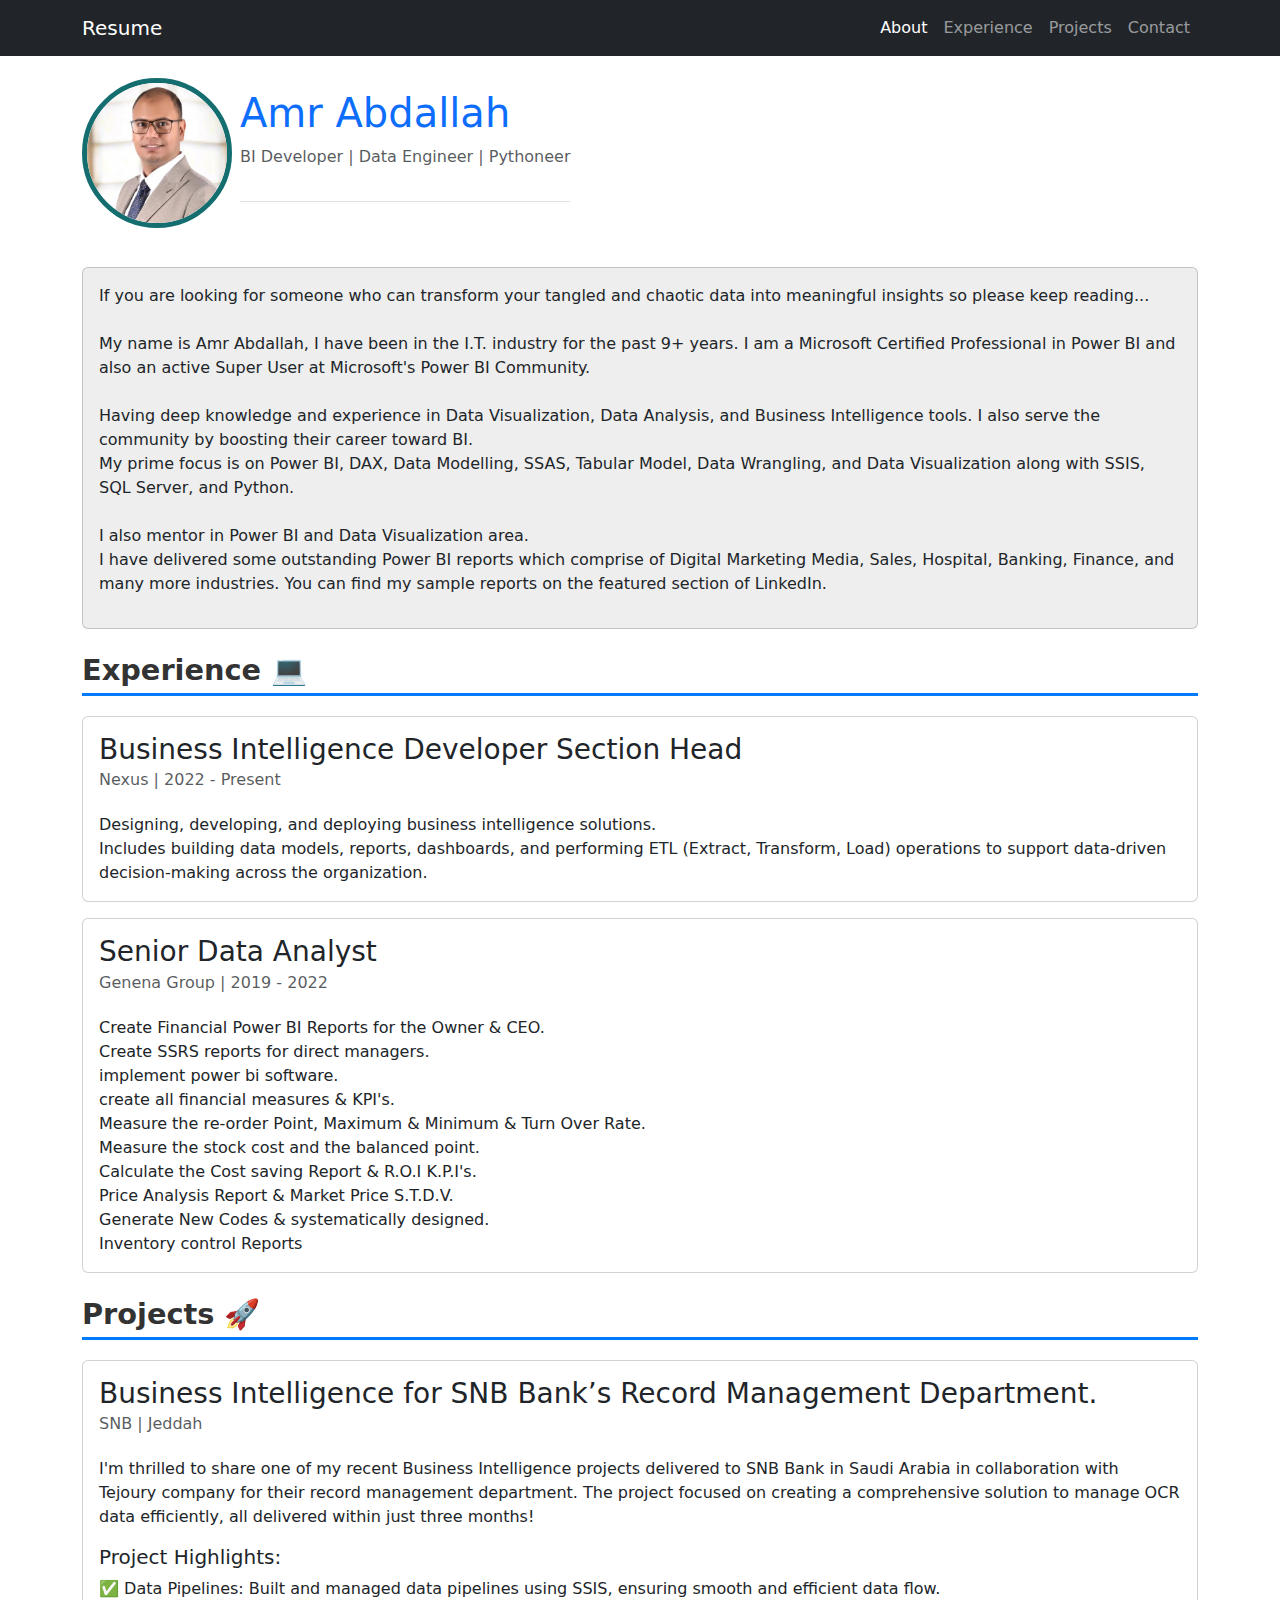
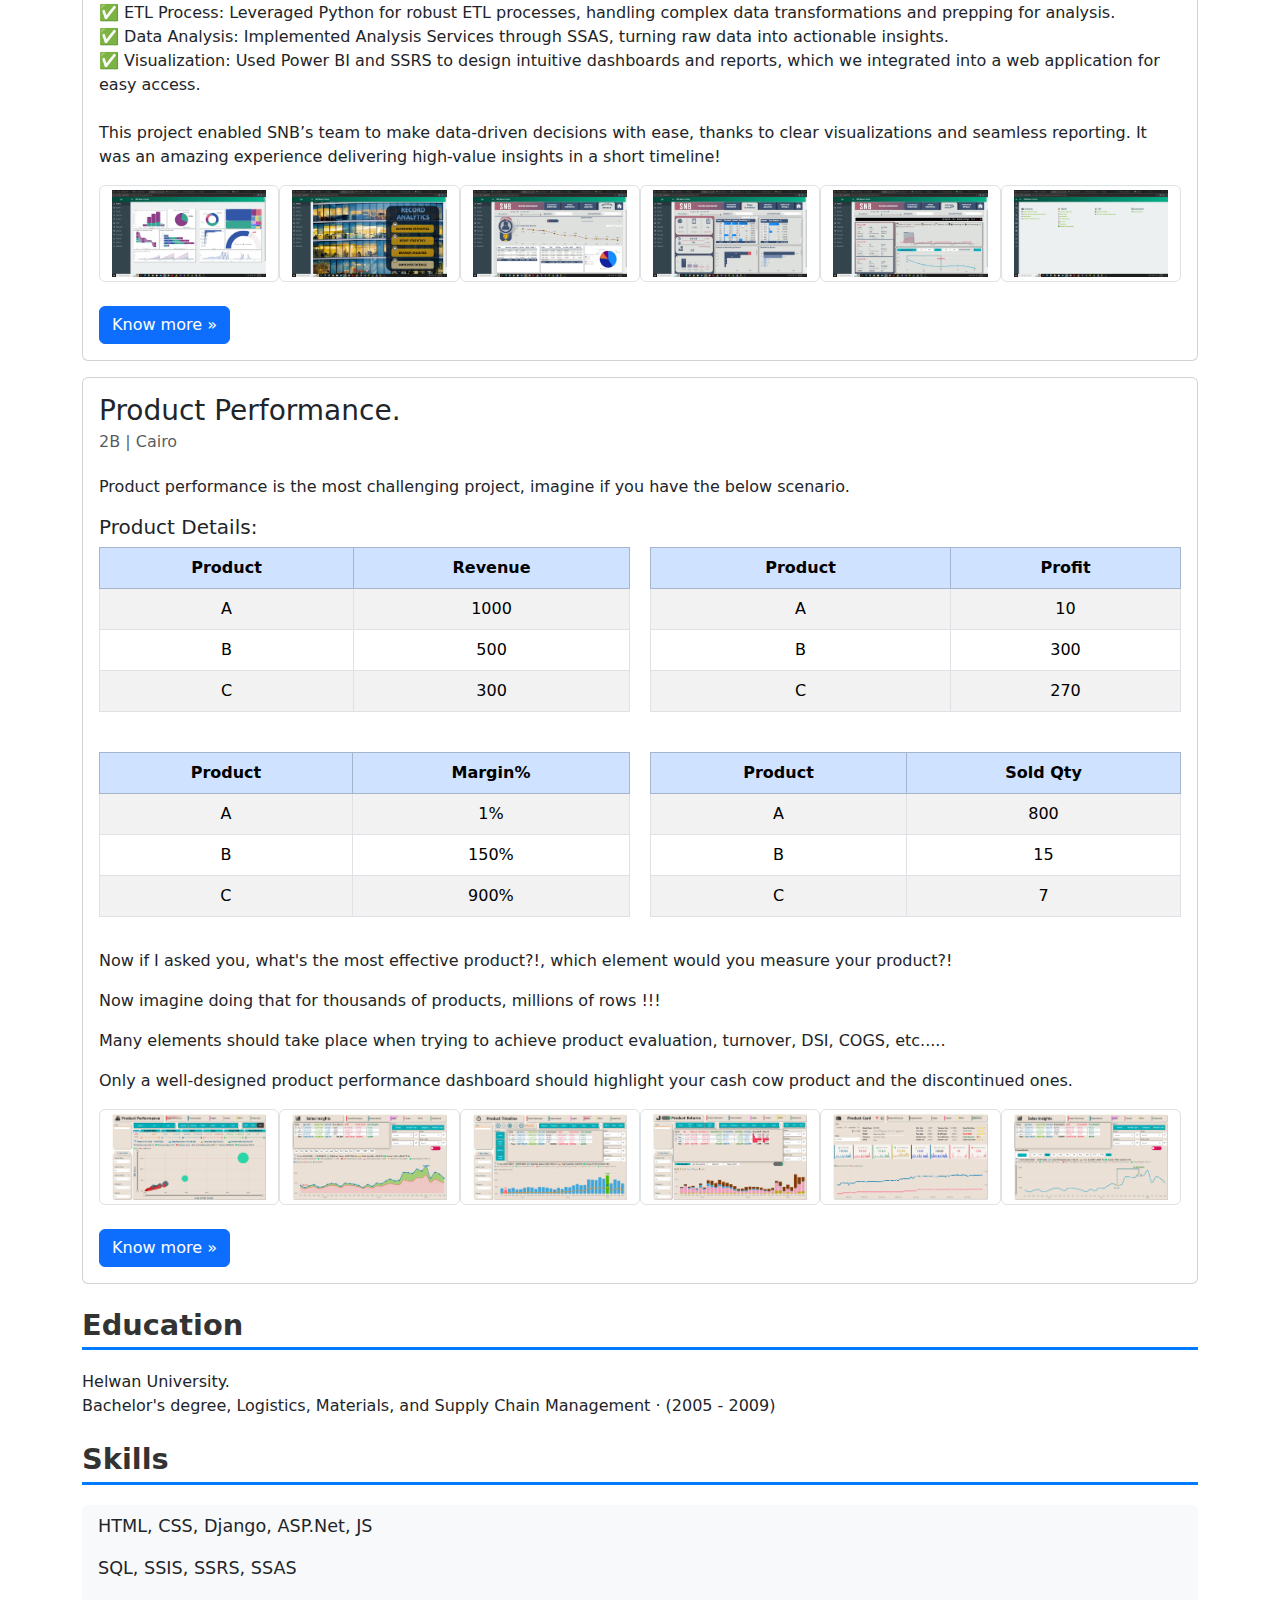
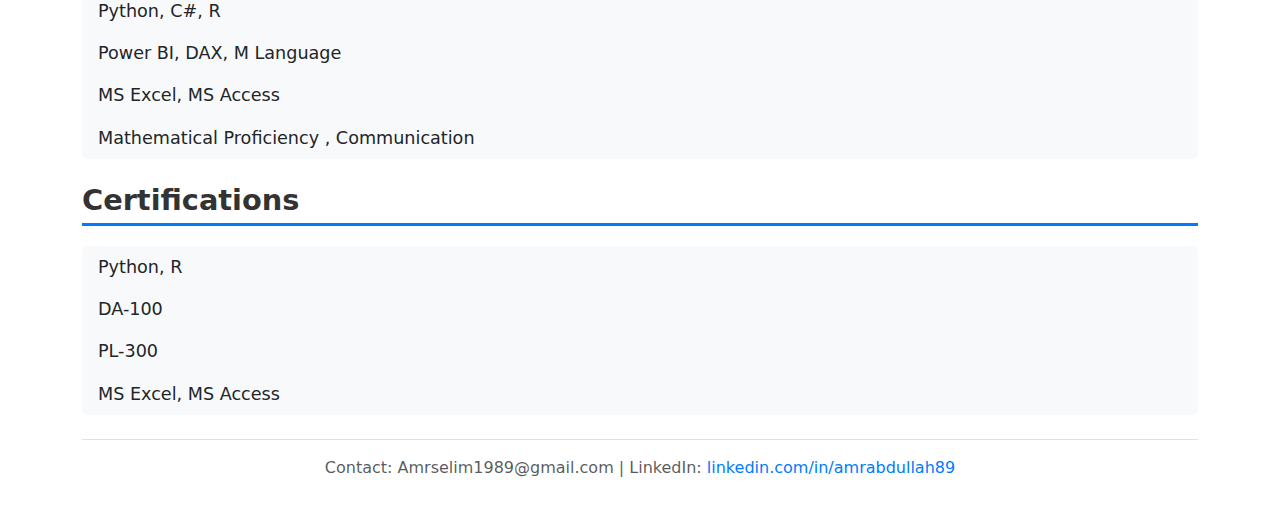
<file: index.html>
<!DOCTYPE html>
<html lang="en">
<head>
    <meta charset="UTF-8">
    <meta name="viewport" content="width=device-width, initial-scale=1">
    <title>Amr Abdallah</title>
    <link href="https://cdn.jsdelivr.net/npm/bootstrap@5.3.2/dist/css/bootstrap.min.css" rel="stylesheet">
    <script src="https://cdn.jsdelivr.net/npm/bootstrap@5.3.2/dist/js/bootstrap.bundle.min.js"></script>
    <link rel="stylesheet" href="styles.css">
</head>
<body>

<nav class="navbar navbar-expand-lg navbar-dark bg-dark fixed-top">
    <div class="container">
        <a class="navbar-brand" href="#">Resume</a>
        <button class="navbar-toggler" type="button" data-bs-toggle="collapse" data-bs-target="#navbarNav">
            <span class="navbar-toggler-icon"></span>
        </button>
        <div class="collapse navbar-collapse" id="navbarNav">
            <ul class="navbar-nav ms-auto">
                <li class="nav-item">
                    <a class="nav-link active" href="index.html">About</a>
                </li>
                <li class="nav-item">
                    <a class="nav-link" href="experience.html">Experience</a>
                </li>
                <li class="nav-item">
                    <a class="nav-link" href="projects.html">Projects</a>
                </li>
                <li class="nav-item">
                    <a class="nav-link" href="contact.html">Contact</a>
                </li>
            </ul>
        </div>
    </div>
</nav>

<div class="container my-5 ">
  <div style="display: flex; align-items: center;">
        <img src="images\img.jpeg" alt="Profile Picture" class="profile-img me-2" id="im" width="40">
        <header class="border-bottom pb-3">
            <h1 class="text-primary" id="hover">Amr Abdallah</h1>
            <p id="jobtitle" class="text-muted" >BI Developer | Data Engineer | Pythoneer</p>
        </header>
    </div>

        <section id="about" class="my-4">

          <div  style="background-color:#eeeeee;"  class="card mb-3">
            <div class="card-body">
            <p>If you are looking for someone who can transform your tangled and chaotic data into meaningful insights so please keep reading...
<br>
<br>
My name is Amr Abdallah, I have been in the I.T. industry for the past 9+ years. I am a Microsoft Certified Professional in Power BI and also an active Super User at Microsoft's Power BI Community.
<br>
<br>
Having deep knowledge and experience in Data Visualization, Data Analysis, and Business Intelligence tools. I also serve the community by boosting their career toward BI.
<br>
My prime focus is on Power BI, DAX, Data Modelling, SSAS, Tabular Model, Data Wrangling, and Data Visualization along with SSIS, SQL Server, and Python.
<br>
<br>
I also mentor in Power BI and Data Visualization area.
<br>
I have delivered some outstanding Power BI reports which comprise of Digital Marketing Media, Sales, Hospital, Banking, Finance, and many more industries. You can find my sample reports on the featured section of LinkedIn.</p>
            </div>
            </div>
        </section>

        <section id="experience" class="my-4">
            <h2 class="section-title">Experience 💻</h2>
            <div class="card mb-3">
                <div class="card-body">
                    <h3 class="card-title">Business Intelligence Developer Section Head</h3>
                    <h6 class="card-subtitle text-muted">Nexus | 2022 - Present</h6>
                    <br>
                    <p class="card-text">Designing, developing, and deploying business intelligence solutions.
                        <br>
                        Includes building data models, reports, dashboards, and performing ETL (Extract, Transform, Load)
                        operations to support data-driven decision-making across the organization.
                        </p>

                </div>
            </div>
            <div class="card mb-3">
                <div class="card-body">
                    <h3 class="card-title">Senior Data Analyst</h3>
                    <h6 class="card-subtitle text-muted">Genena Group | 2019 - 2022</h6>
                    <br>
                    <p class="card-text">Create Financial Power BI Reports for the Owner & CEO.
                        <br>Create SSRS reports for direct managers.
                        <br>implement power bi software.
                        <br>create all financial measures & KPI's.
                        <br>Measure the re-order Point, Maximum & Minimum & Turn Over Rate.
                        <br>Measure the stock cost and the balanced point.
                        <br>Calculate the Cost saving Report & R.O.I K.P.I's.
                        <br>Price Analysis Report & Market Price S.T.D.V.
                        <br>Generate New Codes & systematically designed.
                        <br>Inventory control Reports</p>
                </div>
            </div>
        </section>
        <section id="projects" class="my-4">
            <h2 class="section-title">Projects 🚀</h2>
            <div class="card mb-3">
                <div class="card-body">
                    <h3 class="card-title">Business Intelligence for SNB Bank’s Record Management Department.</h3>
                    <h6 class="card-subtitle text-muted">SNB | Jeddah </h6>
                    <br>
                    <p class="card-text">I'm thrilled to share one of my recent Business Intelligence projects delivered
                        to SNB Bank in Saudi Arabia in collaboration with Tejoury company for their record management
                        department. The project focused on creating a comprehensive solution to manage OCR data
                        efficiently, all delivered within just three months!
                        <br>
                       <h5>Project Highlights:</h5>

                            ✅ Data Pipelines: Built and managed data pipelines using SSIS, ensuring smooth
                    and efficient data flow.
                        <br>✅ ETL Process: Leveraged Python for robust ETL processes, handling complex data
                    transformations and prepping for analysis.
                        <br>✅ Data Analysis: Implemented Analysis Services through SSAS, turning raw data into
                    actionable insights.
                        <br>✅ Visualization: Used Power BI and SSRS to design intuitive dashboards and reports,
                    which we integrated into a web application for easy access. <br>
                        <br>This project enabled SNB’s team to make data-driven decisions with ease, thanks to clear
                    visualizations and seamless reporting. It was an amazing experience delivering high-value insights in a short timeline!
                        </p>
                    <div class="container">
                    <article class="d-flex flex-wrap gap-2">
                        <div class="row">
                        <img src="images\image1.jpeg" alt="Image 1" class="img-thumbnail col-md-2 col-sm-4 col-6" >
                        <img src="images\image2.jpeg" alt="Image 2" class="img-thumbnail col-md-2 col-sm-4 col-6" >
                        <img src="images\image3.jpeg" alt="Image 3" class="img-thumbnail col-md-2 col-sm-4 col-6" >
                        <img src="images\image4.jpeg" alt="Image 4" class="img-thumbnail col-md-2 col-sm-4 col-6" >
                        <img src="images\image5.jpeg" alt="Image 4" class="img-thumbnail col-md-2 col-sm-4 col-6" >
                        <img src="images\image6.jpeg" alt="Image 4" class="img-thumbnail col-md-2 col-sm-4 col-6" >
                        </div>
                    </article>
                    </div>
                    <br>
                   <a target="_blank" class="btn btn-primary" href="https://www.linkedin.com/posts/amrabdullah89_project-spotlight-business-intelligence-activity-7258561659659583488-DJbv?utm_source=share&utm_medium=member_desktop&rcm=ACoAABVf9MABZJU_3CT029PpzPWwcjrpUYsitlg/">Know more &raquo;</a>


                </div>
            </div>
            <div class="card mb-3">
                <div class="card-body">
                    <h3 class="card-title">Product Performance.</h3>
                    <h6 class="card-subtitle text-muted">2B | Cairo </h6>
                    <br>
                    <p class="card-text">Product performance is the most challenging project, imagine if you have the below scenario.
                        <br>
                       <h5>Product Details:</h5>
                            <div class="container2">
                                <table class = "table table-bordered table-striped table-hover text-center">
                                    <thead class="table-primary">
                                        <th>Product</th>
                                        <th>Revenue</th>
                                    </thead>
                                    <tr>
                                        <td>A</td>
                                        <td>1000</td>
                                    </tr>
                                    <tr>
                                        <td>B</td>
                                        <td>500</td>
                                    </tr>
                                    <tr>
                                        <td>C</td>
                                        <td>300</td>
                                    </tr>
                                </table >
                                <table class = "table table-bordered table-striped table-hover text-center">
                                    <thead class="table-primary">
                                        <th>Product</th>
                                        <th>Profit</th>
                                    </thead>
                                    <tr>
                                        <td>A</td>
                                        <td>10</td>
                                    </tr>
                                    <tr>
                                        <td>B</td>
                                        <td>300</td>
                                    </tr>
                                    <tr>
                                        <td>C</td>
                                        <td>270</td>
                                    </tr>
                                </table >
                            </div>
                                     <br>
                            <div class="container2">
                                <table class = "table table-bordered table-striped table-hover text-center">
                                    <thead class="table-primary">
                                        <th>Product</th>
                                        <th>Margin%</th>
                                    </thead>
                                    <tr>
                                        <td>A</td>
                                        <td>1%</td>
                                    </tr>
                                    <tr>
                                        <td>B</td>
                                        <td>150%</td>
                                    </tr>
                                    <tr>
                                        <td>C</td>
                                        <td>900%</td>
                                    </tr>
                                </table>
                                <table class = "table table-bordered table-striped table-hover text-center">
                                    <thead class="table-primary">
                                        <th>Product</th>
                                        <th>Sold Qty</th>
                                    </thead>
                                    <tr>
                                        <td>A</td>
                                        <td>800</td>
                                    </tr>
                                    <tr>
                                        <td>B</td>
                                        <td>15</td>
                                    </tr>
                                    <tr>
                                        <td>C</td>
                                        <td>7</td>
                                    </tr>
                                </table>
                            </div>


                        </p>
                     <p>Now if I asked you, what's the most effective product?!, which element would you measure your product?!  </p>
                     <p>Now imagine doing that for thousands of products, millions of rows !!! </p>
                     <p>Many elements should take place when trying to achieve product evaluation, turnover, DSI, COGS, etc.....</p>
                     <p>Only a well-designed product performance dashboard should highlight your cash cow product and the discontinued ones.</p>
                    <div class="container">
                    <article class="d-flex flex-wrap gap-2">
                        <div class="row">
                        <img src="images\7.png" alt="Image 1" class="img-thumbnail col-md-2 col-sm-4 col-6" >
                        <img src="images\8.png" alt="Image 2" class="img-thumbnail col-md-2 col-sm-4 col-6" >
                        <img src="images\9.png" alt="Image 3" class="img-thumbnail col-md-2 col-sm-4 col-6" >
                        <img src="images\10.png" alt="Image 4" class="img-thumbnail col-md-2 col-sm-4 col-6" >
                        <img src="images\11.png" alt="Image 4" class="img-thumbnail col-md-2 col-sm-4 col-6" >
                        <img src="images\12.png" alt="Image 4" class="img-thumbnail col-md-2 col-sm-4 col-6" >
                        </div>
                    </article>
                    </div>
                    <br>

                  <a target="_blank" class="btn btn-primary" href="https://www.linkedin.com/feed/update/urn:li:activity:7083033223231922176?utm_source=share&utm_medium=member_desktop&rcm=ACoAABVf9MABZJU_3CT029PpzPWwcjrpUYsitlg">Know more &raquo;</a>

                </div>
            </div>

        </section>

        <section id="education" class="my-4">
            <h2 class="section-title">Education</h2>
            <p>Helwan University.
                <br> Bachelor's degree, Logistics, Materials, and Supply Chain
                 Management · (2005 - 2009)</p>
        </section>

        <section id="skills" class="my-4">
            <h2 class="section-title">Skills</h2>
            <ul class="list-group">
                <li class="list-group-item">HTML, CSS, Django, ASP.Net, JS</li>
                <li class="list-group-item">SQL, SSIS, SSRS, SSAS</li>
                <li class="list-group-item">Python, C#, R</li>
                <li class="list-group-item">Power BI, DAX, M Language</li>
                <li class="list-group-item">MS Excel, MS Access</li>
                <li class="list-group-item">Mathematical Proficiency , Communication</li>
            </ul>
        </section>
        <section id="certfications" class="my-4">
            <h2 class="section-title">Certifications</h2>
            <ul class="list-group">
                <li class="list-group-item">Python, R</li>
                <li class="list-group-item">DA-100</li>
                <li class="list-group-item">PL-300</li>
                <li class="list-group-item">MS Excel, MS Access</li>

            </ul>
        </section>


        <footer class="text-center border-top pt-3 mt-4">
            <p class="text-muted">Contact: Amrselim1989@gmail.com | LinkedIn: <a href="https://www.linkedin.com/in/amrabdullah89/">linkedin.com/in/amrabdullah89</a></p>
        </footer>
    </div>
    <script src="https://cdn.jsdelivr.net/npm/bootstrap@5.3.0/dist/js/bootstrap.bundle.min.js"></script>
    <script src="script.js"></script>
</body>
</html>
</file>
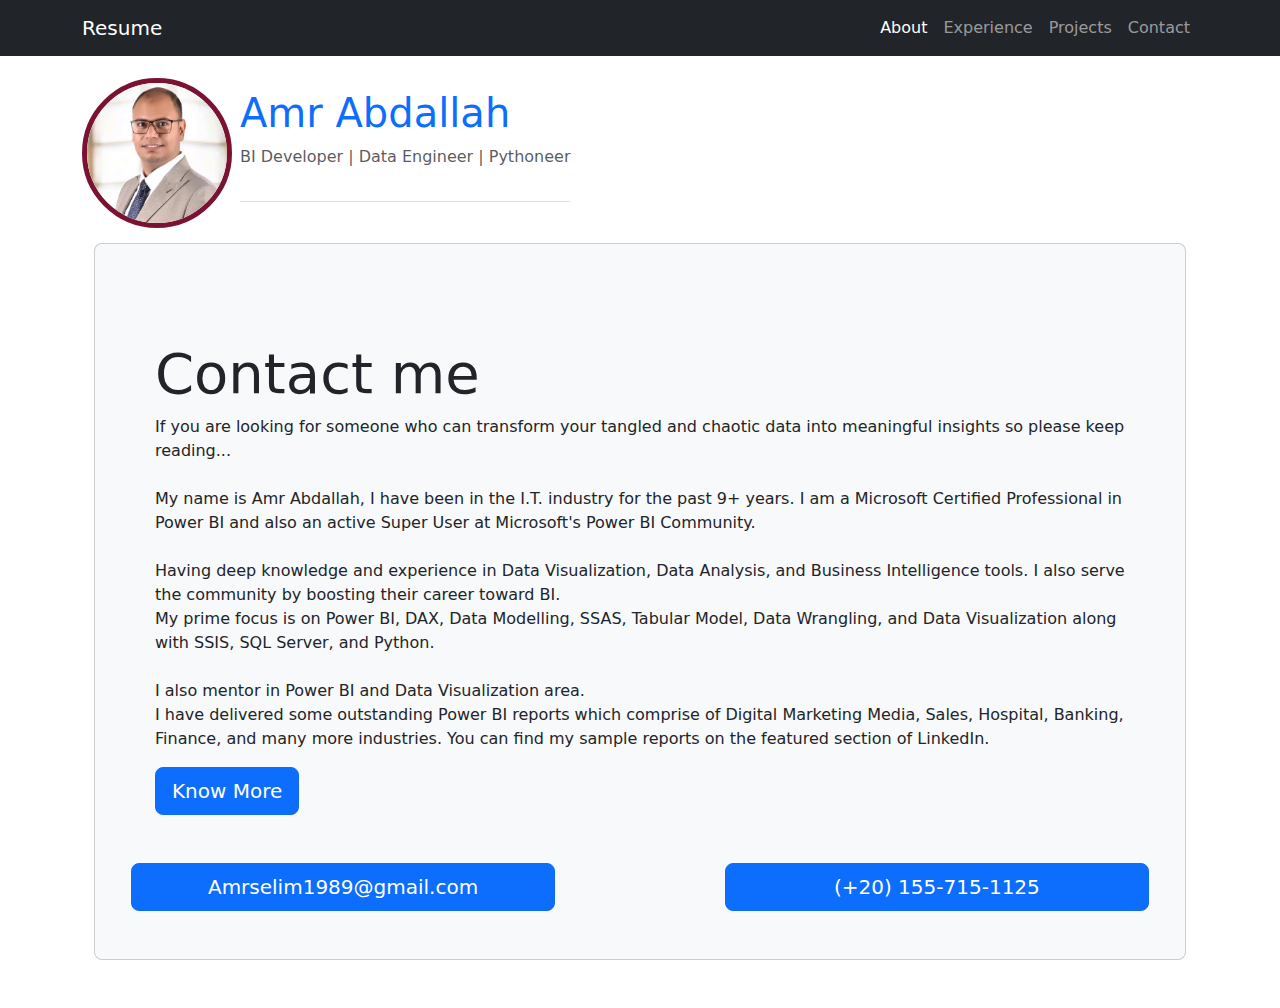
<file: contact.html>
<!DOCTYPE html>
<html lang="en">
<head>
    <meta charset="UTF-8">
    <meta charset="UTF-8">
    <meta name="viewport" content="width=device-width, initial-scale=1">
    <title>Amr Abdallah</title>
    <link href="https://cdn.jsdelivr.net/npm/bootstrap@5.3.2/dist/css/bootstrap.min.css" rel="stylesheet">
    <script src="https://cdn.jsdelivr.net/npm/bootstrap@5.3.2/dist/js/bootstrap.bundle.min.js"></script>
    <link rel="stylesheet" href="styles.css">
</head>
<body>
<nav class="navbar navbar-expand-lg navbar-dark bg-dark fixed-top">
    <div class="container">
        <a class="navbar-brand" href="#">Resume</a>
        <button class="navbar-toggler" type="button" data-bs-toggle="collapse" data-bs-target="#navbarNav">
            <span class="navbar-toggler-icon"></span>
        </button>
        <div class="collapse navbar-collapse" id="navbarNav">
            <ul class="navbar-nav ms-auto">
                <li class="nav-item">
                    <a class="nav-link active" href="index.html">About</a>
                </li>
                <li class="nav-item">
                    <a class="nav-link" href="experience.html">Experience</a>
                </li>
                <li class="nav-item">
                    <a class="nav-link" href="projects.html">Projects</a>
                </li>
                <li class="nav-item">
                    <a class="nav-link" href="contact.html">Contact</a>
                </li>
            </ul>
        </div>
    </div>
</nav>

<div class="container my-5 ">
  <div style="display: flex; align-items: center;">
        <img src="images\img.jpeg" alt="Profile Picture" class="profile-img me-2 " id="im" width="40">
        <header class="border-bottom pb-3">
            <h1 class="text-primary" id="hover">Amr Abdallah</h1>
            <p id="jobtitle" class="text-muted" >BI Developer | Data Engineer | Pythoneer</p>
        </header>
    </div>
        <div class="container">
                    <div class="card mb-3 p-5 mb-4 bg-light rounded-3">
                        <div class="container-fluid py-5">
                            <h1 class="display-4"> <strong>Contact me</strong></h1>
                            <p>If you are looking for someone who can transform your tangled and chaotic data into meaningful insights so please keep reading...
        <br>
        <br>
        My name is Amr Abdallah, I have been in the I.T. industry for the past 9+ years. I am a Microsoft Certified Professional in Power BI and also an active Super User at Microsoft's Power BI Community.
        <br>
        <br>
        Having deep knowledge and experience in Data Visualization, Data Analysis, and Business Intelligence tools. I also serve the community by boosting their career toward BI.
        <br>
        My prime focus is on Power BI, DAX, Data Modelling, SSAS, Tabular Model, Data Wrangling, and Data Visualization along with SSIS, SQL Server, and Python.
        <br>
        <br>
        I also mentor in Power BI and Data Visualization area.
        <br>
        I have delivered some outstanding Power BI reports which comprise of Digital Marketing Media, Sales, Hospital, Banking, Finance, and many more industries. You can find my sample reports on the featured section of LinkedIn.</p>
                            <a target="_blank" class="btn btn-primary btn-lg" href="https://www.linkedin.com/in/amrabdullah89/">Know More</a>
                        </div>
                        <div class="row">
                        <a target="_blank" class="btn btn-primary btn-lg thumbnail col-md-5" href="mailto:amrselim1989@gmail.com?subject=Send_from_website&body=I want to contact you!">Amrselim1989@gmail.com</a>
                            <div class="col-md-2">&nbsp;</div>
                        <button class="btn btn-primary btn-lg thumbnail col-md-5">(+20) 155-715-1125</button>
                                </div>
                        </div>

                    </div>

        </div>
    </div>
    <script src="https://cdn.jsdelivr.net/npm/bootstrap@5.3.0/dist/js/bootstrap.bundle.min.js"></script>
    <script src="script.js"></script>
</body>
</html>
</file>
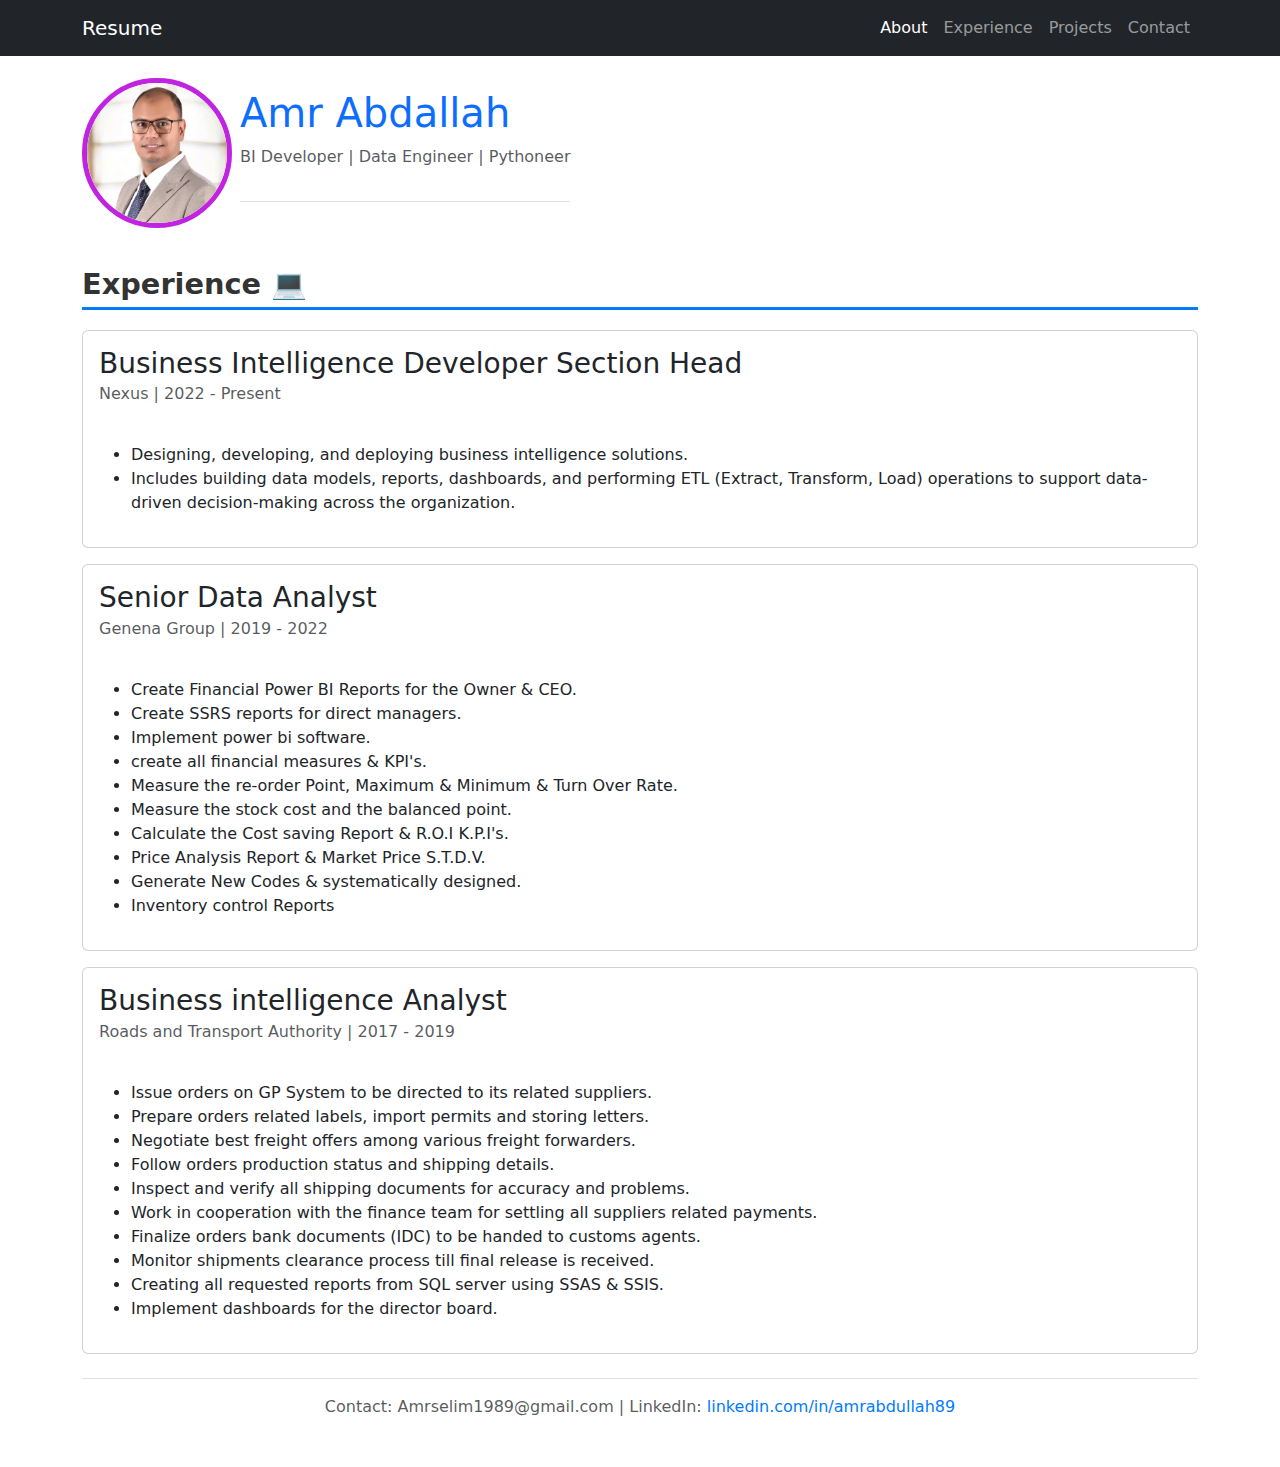
<file: experience.html>
<!DOCTYPE html>
<html lang="en">
<head>
    <meta charset="UTF-8">
    <meta name="viewport" content="width=device-width, initial-scale=1">
    <title>Amr Abdallah</title>
    <link href="https://cdn.jsdelivr.net/npm/bootstrap@5.3.2/dist/css/bootstrap.min.css" rel="stylesheet">
    <script src="https://cdn.jsdelivr.net/npm/bootstrap@5.3.2/dist/js/bootstrap.bundle.min.js"></script>
    <link rel="stylesheet" href="styles.css">

</head>
<body>

<nav class="navbar navbar-expand-lg navbar-dark bg-dark fixed-top">
    <div class="container">
        <a class="navbar-brand" href="#">Resume</a>
        <button class="navbar-toggler" type="button" data-bs-toggle="collapse" data-bs-target="#navbarNav">
            <span class="navbar-toggler-icon"></span>
        </button>
        <div class="collapse navbar-collapse" id="navbarNav">
            <ul class="navbar-nav ms-auto">
                <li class="nav-item">
                    <a class="nav-link active" href="index.html">About</a>
                </li>
                <li class="nav-item">
                    <a class="nav-link" href="experience.html">Experience</a>
                </li>
                <li class="nav-item">
                    <a class="nav-link" href="projects.html">Projects</a>
                </li>
                <li class="nav-item">
                    <a class="nav-link" href="contact.html">Contact</a>
                </li>
            </ul>
        </div>
    </div>
</nav>

<div class="container my-5 ">
  <div style="display: flex; align-items: center;">
        <img src="images\img.jpeg" alt="Profile Picture" class="profile-img me-2 " id="im" width="40">
        <header class="border-bottom pb-3">
            <h1 class="text-primary" id="hover" >Amr Abdallah</h1>
            <p id="jobtitle" class="text-muted" >BI Developer | Data Engineer | Pythoneer</p>
        </header>
    </div>
        <section id="experience" class="my-4">
            <h2 class="section-title">Experience 💻</h2>
            <div class="card mb-3">
                <div class="card-body">
                    <h3 class="card-title">Business Intelligence Developer Section Head</h3>
                    <h6 class="card-subtitle text-muted">Nexus | 2022 - Present</h6>
                    <br>
                    <ul>
                    <p class="card-text">
                        <li>Designing, developing, and deploying business intelligence solutions.</li>
                        <li>Includes building data models, reports, dashboards, and performing ETL (Extract, Transform, Load)
                        operations to support data-driven decision-making across the organization.</li>
                        </p>
                    </ul>
                </div>
            </div>

            <div class="card mb-3">
                <div class="card-body">
                    <h3 class="card-title">Senior Data Analyst</h3>
                    <h6 class="card-subtitle text-muted">Genena Group | 2019 - 2022</h6>
                    <br>
                    <p class="card-text">
                        <ul>
                        <li>Create Financial Power BI Reports for the Owner & CEO.</li>
                        <li>Create SSRS reports for direct managers.</li>
                        <li>Implement power bi software.</li>
                        <li>create all financial measures & KPI's.</li>
                        <li>Measure the re-order Point, Maximum & Minimum & Turn Over Rate.</li>
                        <li>Measure the stock cost and the balanced point.</li>
                        <li>Calculate the Cost saving Report & R.O.I K.P.I's.</li>
                        <li>Price Analysis Report & Market Price S.T.D.V.</li>
                        <li>Generate New Codes & systematically designed.</li>
                        <li>Inventory control Reports</p></li>
                    </ul>
                </div>
            </div>
            <div class="card mb-3">
                <div class="card-body">
                    <h3 class="card-title">Business intelligence Analyst</h3>
                    <h6 class="card-subtitle text-muted">Roads and Transport Authority | 2017 - 2019</h6>
                    <br>
                    <p class="card-text">
                        <ul>
                        <li>Issue orders on GP System to be directed to its related suppliers.</li>
                        <li>Prepare orders related labels, import permits and storing letters.</li>
                        <li>Negotiate best freight offers among various freight forwarders.</li>
                        <li>Follow orders production status and shipping details.</li>
                        <li>Inspect and verify all shipping documents for accuracy and problems.</li>
                        <li>Work in cooperation with the finance team for settling all suppliers related payments.</li>
                        <li>Finalize orders bank documents (IDC) to be handed to customs agents.</li>
                        <li>Monitor shipments clearance process till final release is received.</li>
                        <li>Creating all requested reports from SQL server using SSAS & SSIS.</li>
                        <li>Implement dashboards for the director board.</p></li>
                    </ul>
                </div>
            </div>
        </section>

        <footer class="text-center border-top pt-3 mt-4">
            <p class="text-muted">Contact: Amrselim1989@gmail.com | LinkedIn: <a href="https://www.linkedin.com/in/amrabdullah89/">linkedin.com/in/amrabdullah89</a></p>
        </footer>
    </div>
    <script src="https://cdn.jsdelivr.net/npm/bootstrap@5.3.0/dist/js/bootstrap.bundle.min.js"></script>
    <script src="script.js"></script>
</body>
</html>
</file>
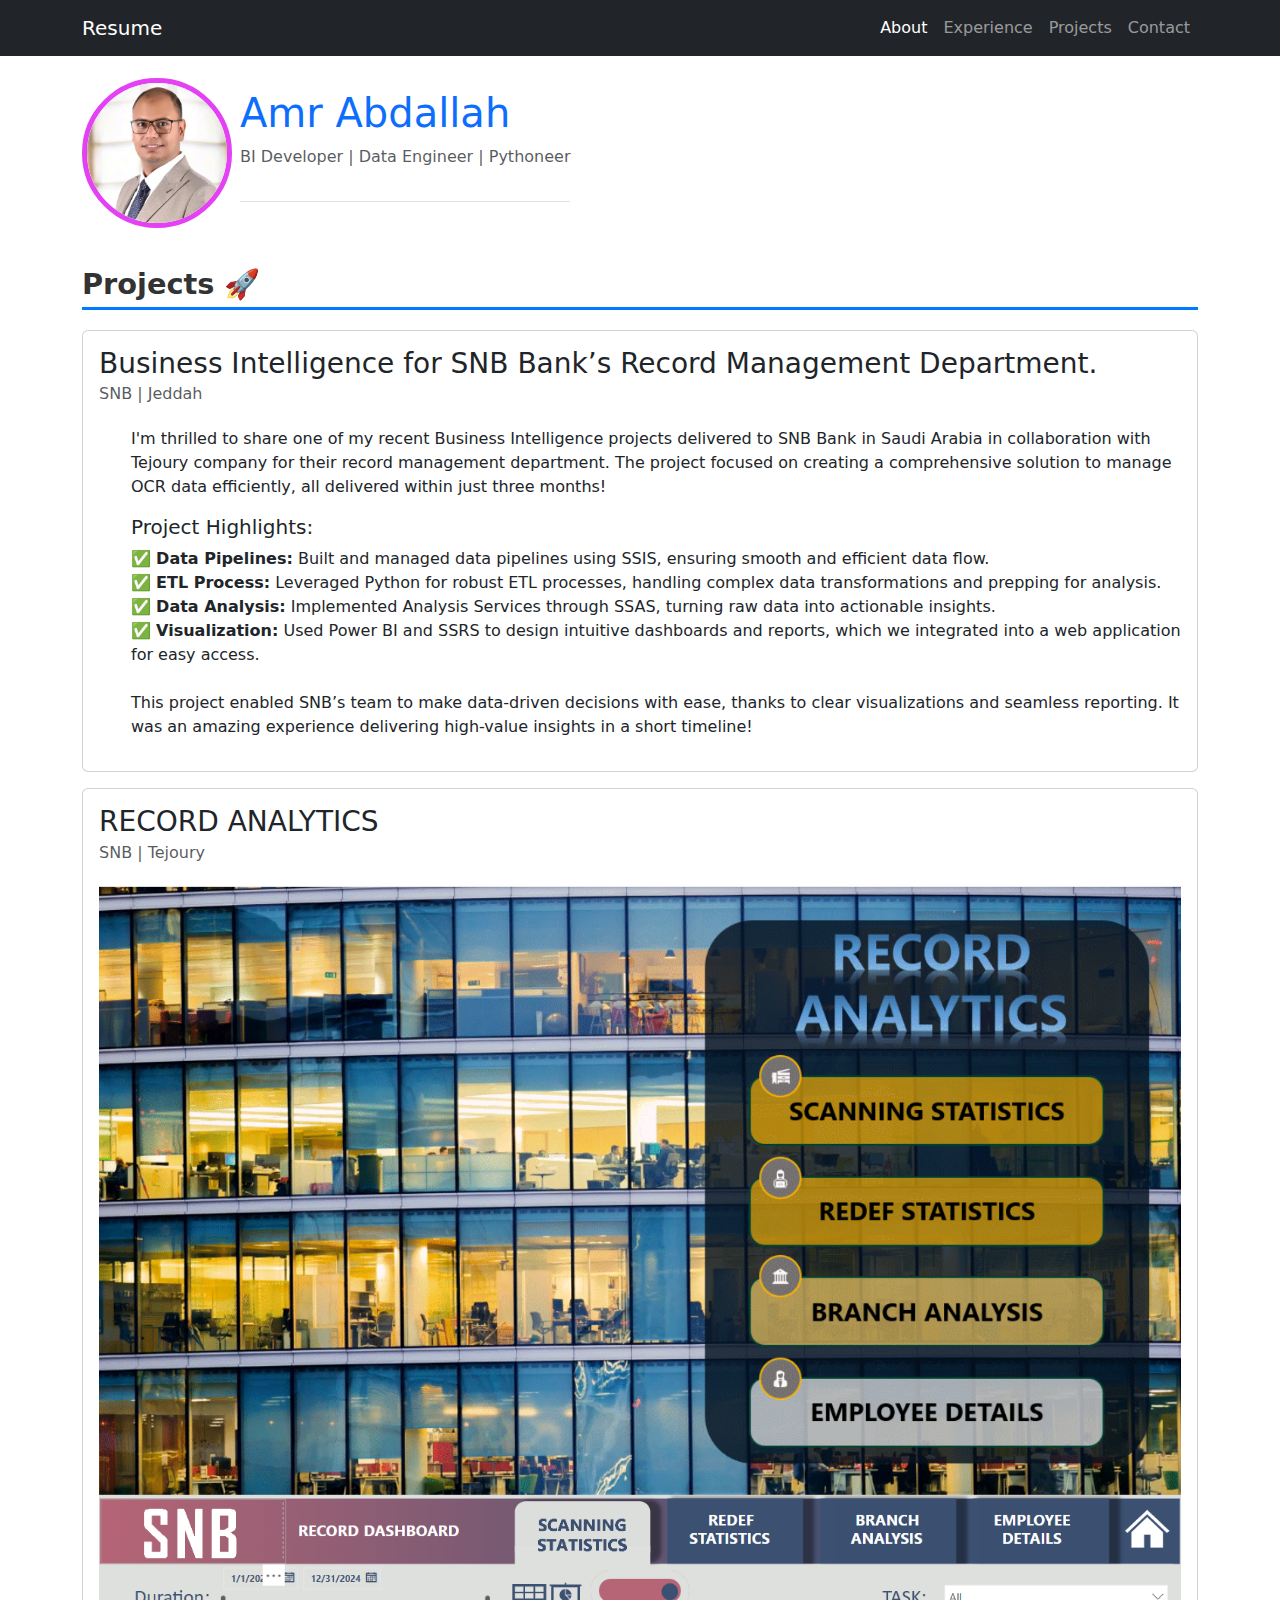
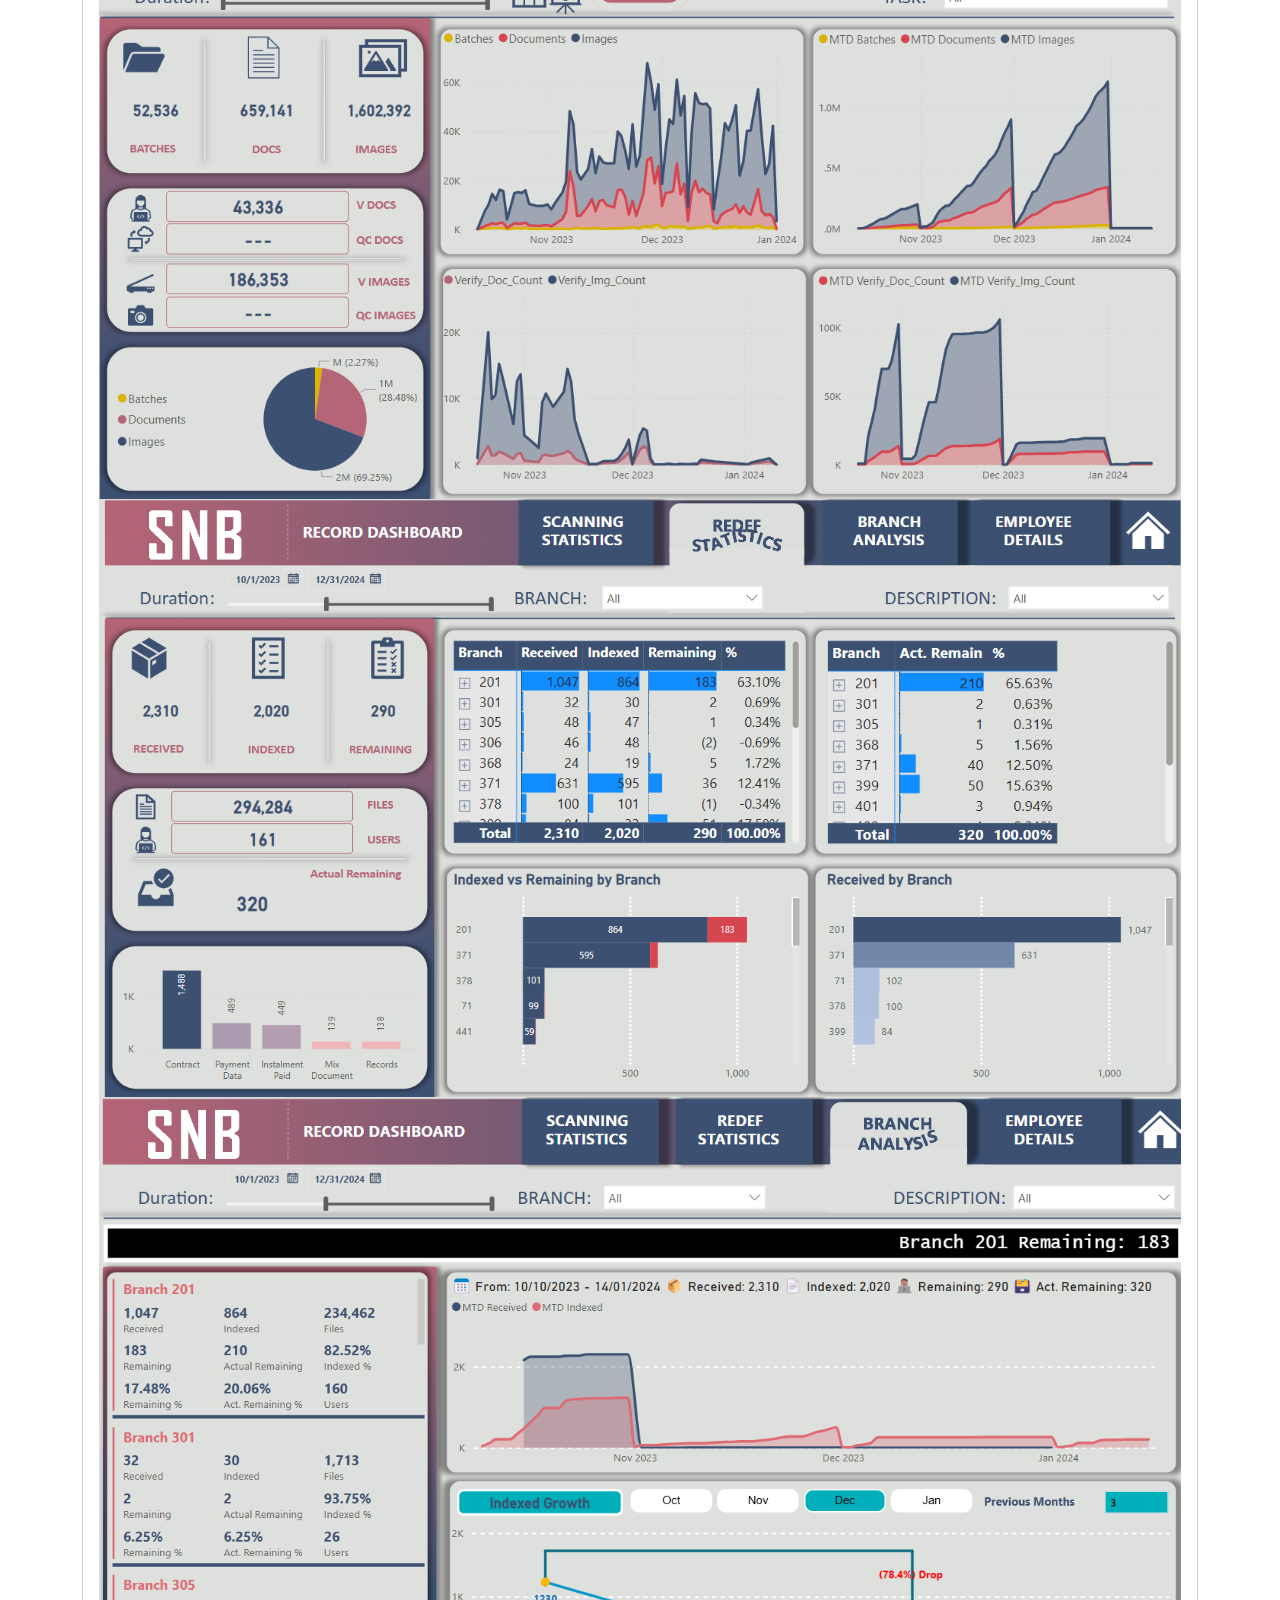
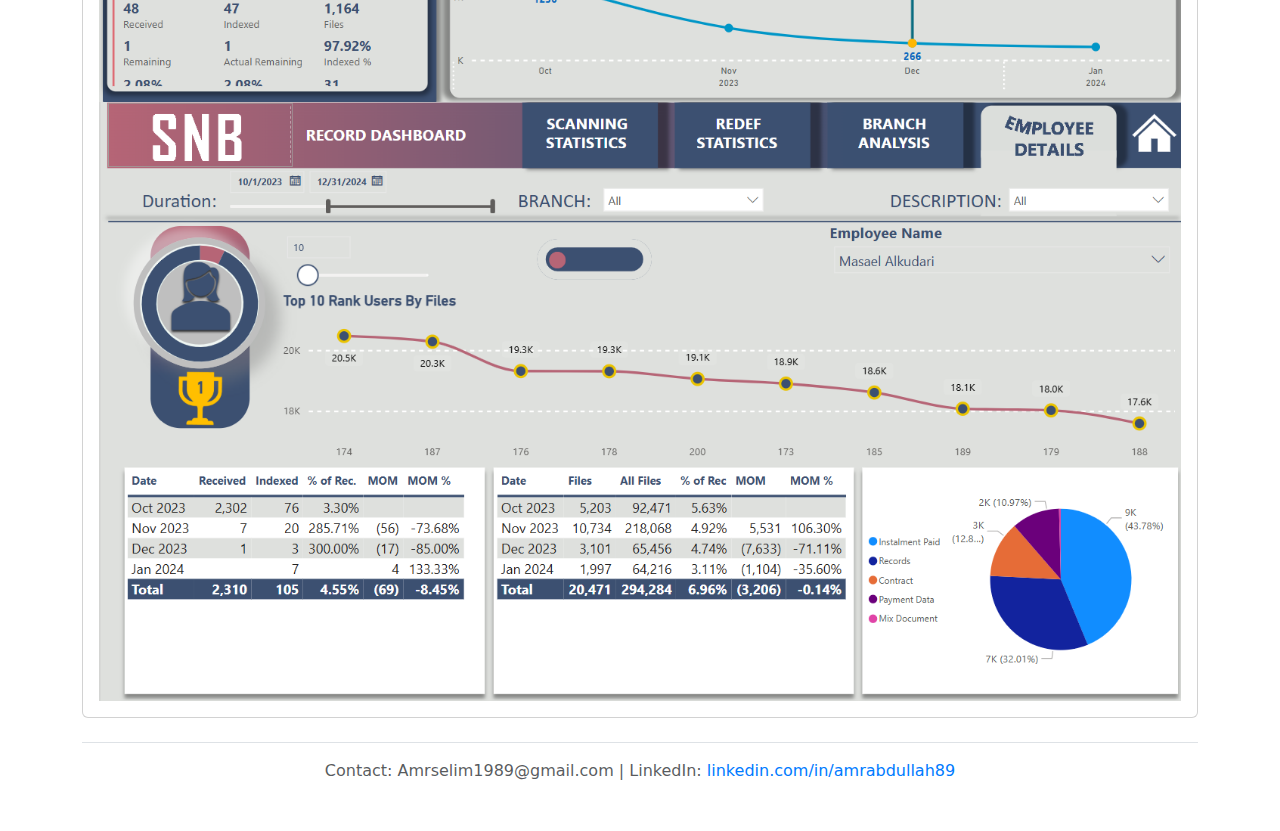
<file: projects.html>
<!DOCTYPE html>
<html lang="en">
<head>
    <meta charset="UTF-8">
    <meta name="viewport" content="width=device-width, initial-scale=1">
    <title>Amr Abdallah</title>
    <link href="https://cdn.jsdelivr.net/npm/bootstrap@5.3.2/dist/css/bootstrap.min.css" rel="stylesheet">
    <script src="https://cdn.jsdelivr.net/npm/bootstrap@5.3.2/dist/js/bootstrap.bundle.min.js"></script>
    <link rel="stylesheet" href="styles.css">

</head>
<body>

<nav class="navbar navbar-expand-lg navbar-dark bg-dark fixed-top">
    <div class="container">
        <a class="navbar-brand" href="#">Resume</a>
        <button class="navbar-toggler" type="button" data-bs-toggle="collapse" data-bs-target="#navbarNav">
            <span class="navbar-toggler-icon"></span>
        </button>
        <div class="collapse navbar-collapse" id="navbarNav">
            <ul class="navbar-nav ms-auto">
                <li class="nav-item">
                    <a class="nav-link active" href="index.html">About</a>
                </li>
                <li class="nav-item">
                    <a class="nav-link" href="experience.html">Experience</a>
                </li>
                <li class="nav-item">
                    <a class="nav-link" href="projects.html">Projects</a>
                </li>
                <li class="nav-item">
                    <a class="nav-link" href="contact.html">Contact</a>
                </li>
            </ul>
        </div>
    </div>
</nav>

<div class="container my-5 ">
  <div style="display: flex; align-items: center;">
        <img id="im" src="images\img.jpeg" alt="Profile Picture" class="profile-img me-2 " id="im" width="40">
        <header class="border-bottom pb-3">
            <h1 class="text-primary" id="hover">Amr Abdallah</h1>
            <p id="jobtitle" class="text-muted" >BI Developer | Data Engineer | Pythoneer</p>
        </header>
    </div>
        <section id="experience" class="my-4">
            <h2 class="section-title">Projects 🚀</h2>
            <div class="card mb-3">
                <div class="card-body">
                    <h3 class="card-title">Business Intelligence for SNB Bank’s Record Management Department.</h3>
                    <h6 class="card-subtitle text-muted">SNB | Jeddah</h6>
                    <br>
                    <ul>
                    <p class="card-text">
                        
                        I'm thrilled to share one of my recent Business Intelligence projects delivered
                        to SNB Bank in Saudi Arabia in collaboration with Tejoury company for their record management
                        department. The project focused on creating a comprehensive solution to manage OCR data
                        efficiently, all delivered within just three months!
                        <br>
                       <h5>Project Highlights:</h5>

                            ✅ <strong>Data Pipelines:</strong> Built and managed data pipelines using SSIS, ensuring smooth
                    and efficient data flow.
                        <br>✅ <strong>ETL Process:</strong> Leveraged Python for robust ETL processes, handling complex data
                    transformations and prepping for analysis.
                        <br>✅ <strong>Data Analysis:</strong> Implemented Analysis Services through SSAS, turning raw data into
                    actionable insights.
                        <br>✅ <strong>Visualization:</strong> Used Power BI and SSRS to design intuitive dashboards and reports,
                    which we integrated into a web application for easy access. <br>
                        <br>This project enabled SNB’s team to make data-driven decisions with ease, thanks to clear
                    visualizations and seamless reporting. It was an amazing experience delivering high-value insights in a short timeline!
                        </p>
                    </ul>
                </div>
            </div>

            <div class="card mb-3">
                <div class="card-body">
                    <h3 class="card-title">RECORD ANALYTICS</h3>
                    <h6 class="card-subtitle text-muted">SNB | Tejoury</h6>
                    <br>
                    <p class="card-text">

                        <img src="images/98.png" class="img-fluid w-100" alt="Full Width Image">
                        <img src="images/99.png" class="img-fluid w-100" alt="Full Width Image">
                        <img src="images/100.png" class="img-fluid w-100" alt="Full Width Image">
                        <img src="images/101.png" class="img-fluid w-100" alt="Full Width Image">
                        <img src="images/102.png" class="img-fluid w-100" alt="Full Width Image">


						<!-- <div class="container">
							<h2 class="text-center">Power BI Dashboard</h2>
							<div class="ratio ratio-16x9">
								<iframe src="https://app.powerbi.com/view?r=YOUR_EMBED_URL" allowFullScreen></iframe>
							</div>
						</div> -->
						
                </div>
            </div>
        </section>

        <footer class="text-center border-top pt-3 mt-4">
            <p class="text-muted">Contact: Amrselim1989@gmail.com | LinkedIn: <a href="https://www.linkedin.com/in/amrabdullah89/">linkedin.com/in/amrabdullah89</a></p>
        </footer>
    </div>
    <script src="https://cdn.jsdelivr.net/npm/bootstrap@5.3.0/dist/js/bootstrap.bundle.min.js"></script>
    <script src="script.js"></script>
</body>
</html>
</file>
<file: styles.css>
.container2 {
        display: flex;
        gap: 20px;
        }
    .profile-img {
            width: 150px;
            height: 150px;
            border-radius: 50%;
            object-fit: fill;
            margin-bottom: 15px;
            margin-top: 30px;
    }
    .section-title {
            font-size: 1.8rem;
            font-weight: bold;
            color: #333;
            border-bottom: 3px solid #007bff;
            padding-bottom: 5px;
            margin-bottom: 20px;
        }
    .card {
        transition: 0.3s;
    }
    .card:hover {
        transform: translateY(-5px);
        box-shadow: 0px 5px 15px rgba(0, 0, 0, 0.2);
    }
    .list-group-item {
        background: #f8f9fa;
        border: none;
        font-size: 1.1rem;
    }
    footer {
        font-size: 1rem;
        color: #666;
    }
    a {
        color: #007bff;
        text-decoration: none;
    }
</file>
